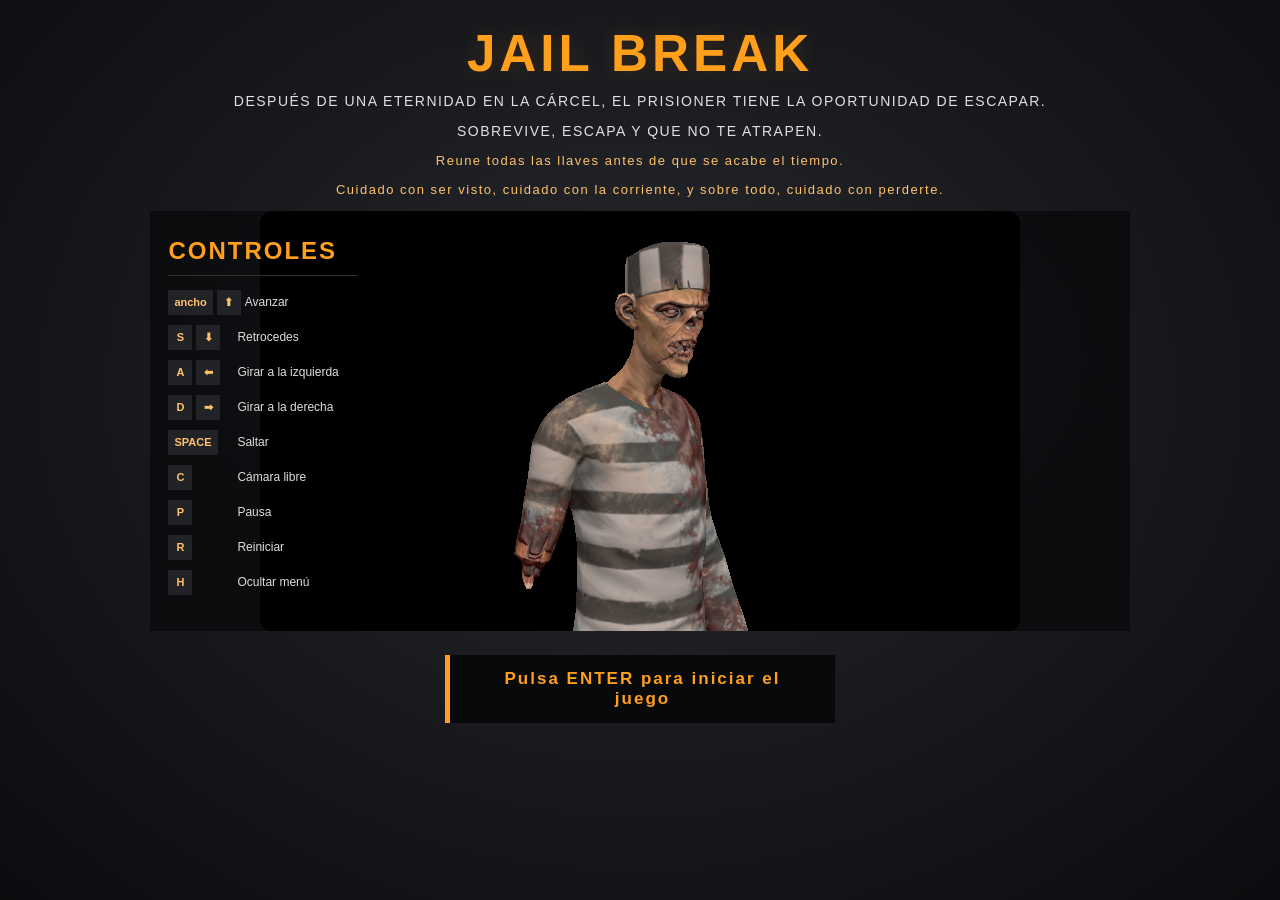
<file: index.html>
<!doctype html>
<html lang="es">
  <head>
    <meta charset="utf-8">
    <title>Jail Break</title>
    <link rel="stylesheet" href="css/style.css">
  </head>
  <body>
    <!-- Contenedor de la aplicacion -->
    <div id="container">
        <header class="titulo">
            <h1>Jail Break</h1>
            <p class="subtitulo">
                Después de una eternidad en la cárcel, el prisioner tiene la oportunidad de escapar.
            </p>
            <p class="subtitulo">
                 Sobrevive, escapa y que no te atrapen.
            </p>
            <p class = "objetivo">
                Reune todas las llaves antes de que se acabe el tiempo.
            </p>
            <p class = "objetivo">
                Cuidado con ser visto, cuidado con la corriente, y sobre todo, cuidado con perderte.
            </p>
        </header>
            <main class="escena">
                <div id="vista-personaje"> </div> 

            <aside class="controles">
                <h2>Controles</h2>
                <div class="fila">
                    <span class="tecla"><kbd>ancho</kbd><kbd>⬆</kbd></span>
                    Avanzar
                </div>
                <div class="fila">
                    <span class="tecla"><kbd>S</kbd><kbd>⬇</kbd></span>
                    Retrocedes
                </div>
                <div class="fila">
                    <span class="tecla"><kbd>A</kbd><kbd>⬅</kbd></span>
                    Girar a la izquierda
                </div>
                <div class="fila">
                    <span class="tecla"><kbd>D</kbd><kbd>➡</kbd></span>
                    Girar a la derecha
                </div>
                <div class="fila">
                    <span class="tecla"><kbd>SPACE</kbd></span>
                    Saltar
                </div>
                <div class="fila">
                    <span class="tecla"><kbd>C</kbd></span>
                    Cámara libre
                </div>
                <div class="fila">
                    <span class="tecla"><kbd>P</kbd></span>
                    Pausa
                </div>
                <div class="fila">
                    <span class="tecla"><kbd>R</kbd></span>
                    Reiniciar
                </div>
                <div class="fila">
                    <span class="tecla"><kbd>H</kbd></span>
                    Ocultar menú
                </div>
            </aside>

            </main>

            <a id="btn-jugar" href="jail_break.html"> 
                Pulsa ENTER para iniciar el juego
            </a>


    </div>

    <!-- Librerias  
    <script src="lib/three.min_r140.js"></script>
    <script src="lib/OrbitControls.js"></script>
    <script src="lib/GLTFLoader.js"></script>
    <script src="js/inflate.min.js"></script>
    <script src="js/FBXLoader.js"></script>-->
    <script src="lib/three.min_r140.js"></script>
    <script src="lib/fflate.min.js"></script>
    <script src="lib/FBXLoader-3.js"></script>
    <script src="lib/OrbitControls.js"></script>
    <!-- Nuestro codigo: debe cargarse despues de las librerias -->
    <script src="js/home.js"></script>

    <script>
        document.addEventListener("keydown", function(event){
            if (event.key === "Enter"){
                event.preventDefault();
                document.getElementById("btn-jugar").click();
            }
        })
    </script>

  </body>
</html>
</file>
<file: css/style.css>
/* Parte de home.html y general */
* {
    box-sizing: border-box;
}

body{
    margin: 0;
    overflow: hidden;
    font-family:'Trebuchet MS', Arial, sans-serif;
    background: #111214;
    color: #f2f2f2;
}

#container{
    position:fixed;
    inset:0;
    z-index: 100;
    display: flex;
    flex-direction: column;
    align-items: center;
    justify-content: flex-start;
    overflow: auto;
    padding: 24px 28px 20px;
    background: radial-gradient(ellipse at 50% 43%, 
    #292b30 0%, #191a1e 48%, #0b0c0e 100%);
}

#vista-personaje {
    position: relative;
    width: min(100%, 780px);
    height: 360px;
    margin: 0 auto;
    z-index: 1;
}

#vista-personaje canvas {
    display: block;
    width: 100%;
    height: 100%;
    border-radius: 12px;
}

.titulo {
    position:relative;
    z-index: 2;
    width: min(100%,1000px);
    text-align: center;
    flex-shrink: 0;
}

.titulo h1{
    margin: 0 0 10px;
    color: #ff9f1c;
    font-size: clamp(32px, 4vw, 52px);
    font-weight: 900;
    letter-spacing: 4px;
    text-transform: uppercase;
    text-shadow: 0 0 22px rgba(255, 159, 28, 0.15);
}

#vista-personaje {
    position: relative;
    width: min(100%, 760px);
    height: 420px;
    margin: 0 auto;
    display: flex;
    align-items: center;
    justify-content: center;
    z-index: 1;
}

#vista-personaje canvas {
    display: block;
    width: 100%;
    height: 100%;
    object-fit: contain;
}

.subtitulo{
    margin: 0 0 14px;
    color: #e1e1e1;
    font-size: 14px;
    letter-spacing: 1.5px;
    text-transform: uppercase;
}

.objetivo{
    margin: 0 0 14px;
    color: #ffc16b;
    font-size: 13px;
    letter-spacing: 1.5px;
}

.escena {
    position: relative;
    width: 80%;
    min-height: 220px;
    overflow: hidden;
    background: radial-gradient(ellipse at 50% 35%, #17181b 0%, #0b0c0e 70%);
}

.controles{
    position: absolute;
    top: 50%;
    right: 50;
    transform: translateY(-50%);
    z-index: 3; 
    width: 225px;
    padding: 18px;
    background: rgba(7,8,10,0,96);
    }

.controles h2{
    margin: 0 0 14px;
    padding-bottom: 10px;
    border-bottom: 1px solid #34302a;
    color:#ff9f1c;
    font-size: 18 px;
    letter-spacing: 2px;
    text-transform: uppercase;
}

.fila {
    display: flex;
    align-items: center;
    gap: 4px;
    margin: 10px 0;
    color: #dedede;
    font-size: 12px;
    line-height: 1.4;
}

.tecla{
    display: flex;
    flex-shrink: 0;
    gap: 4px;
    min-width: 65px;
}

kbd{
    display: inline-flex;
    align-items: center;
    justify-content: center;
    min-width: 24px;
    min-height: 25px;
    padding: 3px 6px;
    background: #222327;
    color: #ffc16b;
    font-family: inherit;
    font-size: 11px;
    font-weight: bold;
}

#btn-jugar{
    display: flex;
    align-items: center;
    justify-content: center;
    flex-shrink: 0;
    width: min(100%, 390px);
    min-height: 54px;
    padding: 14px 24px;
    background: #08090b;
    color: #ff9f1c;
    border: none;
    border-left: 5px solid #ff9f1c;
    text-align: center;
    text-decoration: none;
    font-family: inherit;
    font-size: 17px;
    font-weight: 900;
    letter-spacing: 2px;
    cursor: pointer;
    transition: background 0.2s, color 0.2s;
    margin-top: 24px;
}

#btn-jugar:hover,#btn-jugar:focus-visible{
    background: #24201a;
    color: #ffc16b;
}

/* Parte de jail_break.html */


#mapa{
    position: fixed; 
    top: 14px; 
    right:14px;
    width: min(25vw, 25vh);
    height: min(25vw,25vh);
    box-sizing: border-box;
    border: 3px solid #ff9f1c;
    box-shadow: 0 0 12px rgba(0,0,0,0.6);
    }

#container_game{
    position: fixed;
    inset:0;
}

#hud{
    position: fixed;
    top: 14px;
    left: 14px;
    display: flex;
    gap: 12px;
    color: black;
    font-size: 20px;
}

#hud div {
    background: #ffc16b;
    border-left: 4px solid #ff9f1c;
    padding: 8px 14px;
}

#hud .peligro{
    border-color: #f22;
    color: #f66;
}

#mensaje, #pausa {
    display: none;
    position: fixed;
    inset: 0;
    flex-direction: column;
    align-items: center;
    justify-content: center;
    background: rgba(0, 0, 0, 0.65);
    color: white;
    text-align: center;
    z-index: 5;
}

#mensaje h1{
    font-size: 56px;
    margin: 0 0 10px;
}

#ayuda {
    position: fixed;
    bottom: 14px;
    left: 14px;
    background: rgba(7, 8, 10, 0.96);
    color: #fff;
    border-left: 4px solid #ff9f1c;
    padding: 18px;
    font-size: 14px;
    line-height: 1.6;
    max-width: 290px;
    z-index: 3;
}

#ayuda h3 {
    margin: 0 0 14px;
    padding-bottom: 10px;
    border-bottom: 1px solid #34302a;
    color: #ff9f1c;
    font-size: 18px;
    letter-spacing: 2px;
    text-transform: uppercase;
}

#btn-ayuda {
    position: fixed;
    bottom: 14px;
    left: 14px;
    display: none;
    cursor: pointer;
    background: rgba(7, 8, 10, 0.96);
    color: #fff;
    border: 0;
    border-left: 4px solid #ff9f1c;
    padding: 10px 16px;
    font: 15px "Trebuchet MS", sans-serif;
}

#btn-ayuda:hover {
    background: rgba(25, 27, 33, 0.98);
}

#vineta {
    position: fixed;
    inset: 0;
    pointer-events: none;
    background: radial-gradient(ellipse at center, transparent 55%, rgba(0, 0, 0, 0.12) 100%);
}
</file>
